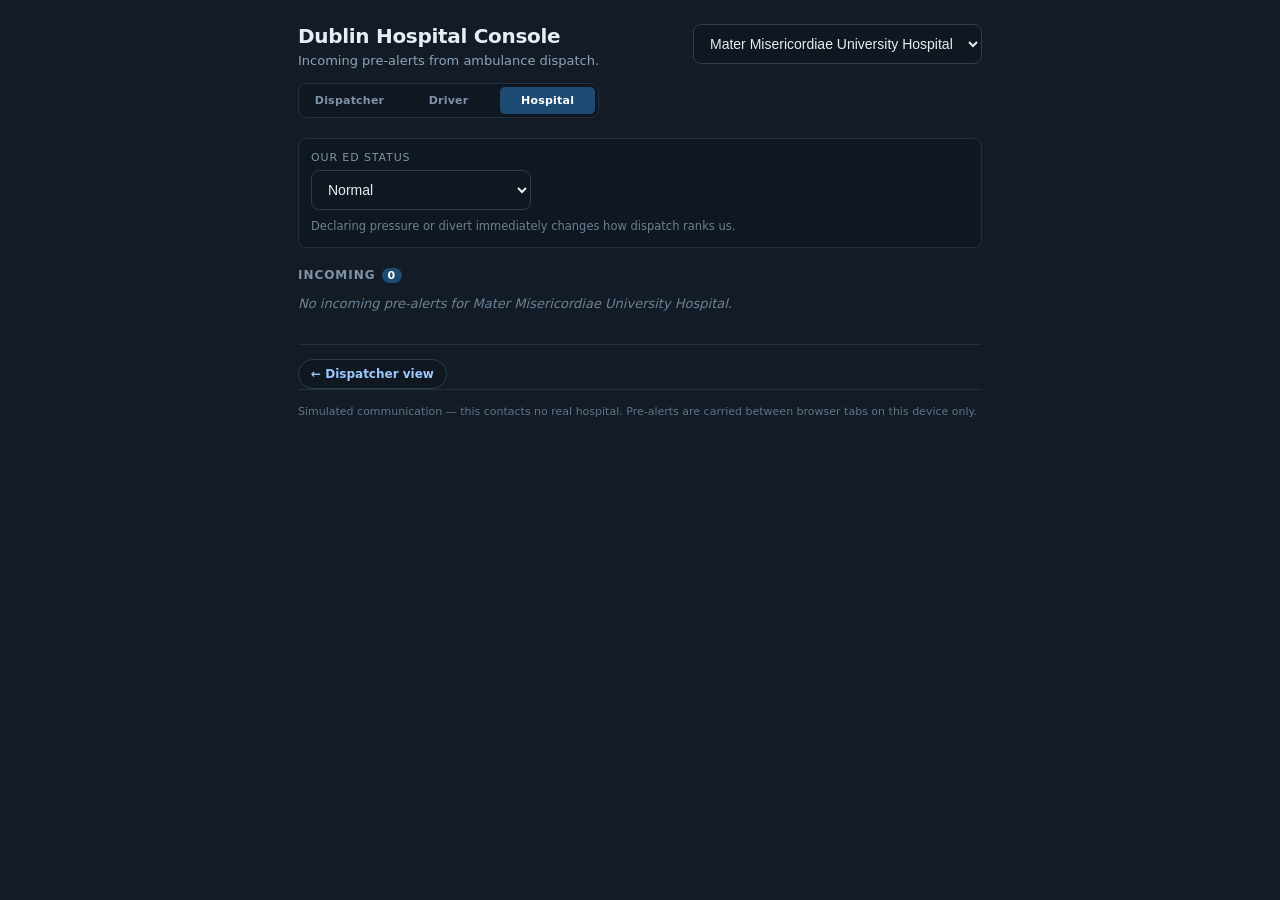
<file: hospital.html>
<!DOCTYPE html>
<html lang="en">
<head>
  <meta charset="utf-8">
  <meta name="viewport" content="width=device-width, initial-scale=1">
  <title>RapidCare Dublin — Hospital Console</title>
  <link rel="stylesheet" href="style.css">
</head>
<body>
  <div id="console">
    <header class="console-head">
      <div>
        <h1>Dublin Hospital Console</h1>
        <p class="sub">Incoming pre-alerts from ambulance dispatch.</p>
        <nav class="viewnav">
          <a href="index.html">Dispatcher</a>
          <a href="dispatch.html">Driver</a>
          <a href="hospital.html" class="active">Hospital</a>
        </nav>
      </div>
      <select id="hospital-picker" aria-label="This hospital"></select>
    </header>

    <section class="console-status">
      <span class="k">Our ED status</span>
      <select id="own-status">
        <option value="normal">Normal</option>
        <option value="pressure">Under pressure</option>
        <option value="divert">On divert</option>
      </select>
      <p class="hint">Declaring pressure or divert immediately changes how dispatch ranks us.</p>
    </section>

    <section>
      <h2>Incoming<span class="badge-count" id="alert-count" hidden>0</span></h2>
      <div id="alerts"></div>
    </section>

    <footer>
      <a href="index.html" class="deep-link">← Dispatcher view</a>
      <p class="note">Simulated communication — this contacts no real hospital. Pre-alerts are carried between browser tabs on this device only.</p>
    </footer>
  </div>

  <script type="module" src="hospital.js"></script>
</body>
</html>
</file>
<file: style.css>
* { box-sizing: border-box; }

html, body {
  margin: 0;
  height: 100%;
  font-family: system-ui, -apple-system, "Segoe UI", Roboto, sans-serif;
  color: #16202c;
  background: #0f1720;
}

#app {
  display: flex;
  height: 100%;
}

#panel {
  width: 380px;
  flex: 0 0 380px;
  background: #131c26;
  color: #e6edf5;
  padding: 22px 20px;
  overflow-y: auto;
  display: flex;
  flex-direction: column;
  gap: 20px;
}

#map {
  flex: 1 1 auto;
  height: 100%;
}

#panel h1 {
  font-size: 21px;
  margin: 0 0 4px;
  letter-spacing: -0.01em;
}

#panel h2 {
  font-size: 12px;
  text-transform: uppercase;
  letter-spacing: 0.08em;
  color: #7f93a8;
  margin: 0 0 12px;
}

.sub {
  margin: 0;
  font-size: 13px;
  color: #8ea3b8;
  line-height: 1.45;
}

.block {
  border-top: 1px solid #22303f;
  padding-top: 18px;
}

label {
  display: block;
  font-size: 12px;
  text-transform: uppercase;
  letter-spacing: 0.08em;
  color: #7f93a8;
  margin-bottom: 6px;
}

select {
  width: 100%;
  padding: 10px 12px;
  border-radius: 8px;
  border: 1px solid #2c3d4f;
  background: #0f1720;
  color: #e6edf5;
  font-size: 14px;
}

/* ---- condition toggle chips (real checkboxes underneath, styled as chips) ---- */
.checks {
  display: flex;
  flex-wrap: wrap;
  gap: 8px;
  margin-bottom: 14px;
}

label.checkbox {
  display: flex;
  align-items: center;
  gap: 8px;
  text-transform: none;
  letter-spacing: 0;
  font-size: 13px;
  font-weight: 500;
  color: #a9bccf;
  background: #0f1720;
  border: 1px solid #2c3d4f;
  border-radius: 999px;
  padding: 10px 16px;
  cursor: pointer;
  margin: 0;
  transition: background 0.12s, border-color 0.12s, color 0.12s;
}

label.checkbox:hover { border-color: #3a4d61; }

label.checkbox:has(input:checked),
label.checkbox.active {
  background: #17293a;
  border-color: #3aa0ff;
  color: #e6edf5;
}

label.checkbox input {
  margin: 0;
  width: 16px;
  height: 16px;
  accent-color: #3aa0ff;
  cursor: pointer;
}

.empty {
  font-size: 13px;
  color: #6d8095;
  font-style: italic;
}

/* ---- condition sub-fields (breathing / severity / age) ---- */
.field-grid {
  display: grid;
  grid-template-columns: 1fr 1fr 1fr;
  gap: 8px;
}

.field-label {
  font-size: 10.5px;
  margin: 0;
}

.field-label select { margin-top: 4px; font-size: 13px; padding: 8px 8px; }

.when {
  display: grid;
  grid-template-columns: 1fr 1fr 0.8fr;
  gap: 6px;
}

.when select { font-size: 13px; padding: 8px 6px; }

/* ---- header deep links ---- */
.deep-links {
  display: flex;
  gap: 8px;
  margin-top: 12px;
  flex-wrap: wrap;
}

.deep-link {
  display: inline-flex;
  align-items: center;
  gap: 6px;
  background: #0f1720;
  border: 1px solid #2c3d4f;
  color: #9cc8ff;
  text-decoration: none;
  font-size: 12px;
  font-weight: 600;
  padding: 7px 12px;
  border-radius: 999px;
}

.deep-link:hover { border-color: #3aa0ff; background: #17293a; }

.hint {
  font-size: 11.5px;
  line-height: 1.45;
  color: #6d8095;
  margin: 0 0 10px;
}

/* ---- collapsible sub-sections ---- */
details.advanced-block { padding-top: 0; }
details.advanced-block > summary {
  list-style: none;
  cursor: pointer;
  padding-top: 18px;
  display: flex;
  align-items: center;
  gap: 6px;
}
details.advanced-block > summary::-webkit-details-marker { display: none; }
details.advanced-block > summary::before {
  content: "▸";
  color: #7f93a8;
  font-size: 11px;
  transition: transform 0.12s;
}
details.advanced-block[open] > summary::before { transform: rotate(90deg); }
.inline-h2 { display: inline; margin: 0; }
details.advanced-block > .hint,
details.advanced-block > .when,
details.advanced-block > .note { margin-top: 10px; }

.manual-coords {
  margin-top: 8px;
}
.manual-coords summary {
  list-style: none;
  cursor: pointer;
  font-size: 12px;
  color: #7f93a8;
  padding: 4px 0;
}
.manual-coords summary::-webkit-details-marker { display: none; }
.manual-coords summary:hover { color: #a9bccf; }

.latlng {
  display: grid;
  grid-template-columns: 1fr 1fr auto;
  gap: 6px;
  margin-top: 8px;
}

.latlng input {
  width: 100%;
  padding: 7px 8px;
  border-radius: 6px;
  border: 1px solid #2c3d4f;
  background: #0f1720;
  color: #e6edf5;
  font-size: 13px;
}

button {
  padding: 8px 14px;
  border-radius: 8px;
  border: 1px solid #2c3d4f;
  background: #1d2c3c;
  color: #e6edf5;
  font-size: 13px;
  cursor: pointer;
}

button:hover { background: #26384c; }

button.ghost {
  width: 100%;
  margin-top: 8px;
  background: transparent;
}

.wide-btn {
  width: 100%;
  min-height: 44px;
  font-size: 14px;
  font-weight: 600;
  margin-top: 10px;
}

.pathway {
  font-size: 14px;
  font-weight: 600;
  color: #ffffff;
  background: #17293a;
  border-radius: 6px;
  padding: 9px 11px;
  margin-bottom: 10px;
}

.pathway-label {
  display: block;
  font-size: 10px;
  font-weight: 600;
  text-transform: uppercase;
  letter-spacing: 0.09em;
  color: #6bb2f5;
  margin-bottom: 2px;
}

.rationale, .reasons {
  margin: 0 0 12px;
  padding-left: 16px;
  font-size: 12px;
  line-height: 1.55;
  color: #8ea3b8;
}

.reasons { margin: 8px 0 0; font-size: 11.5px; }

.chips { display: flex; flex-wrap: wrap; gap: 4px; margin-bottom: 8px; }

.chip {
  font-size: 9.5px;
  font-weight: 700;
  letter-spacing: 0.06em;
  color: #6fe3a5;
  background: rgba(111, 227, 165, 0.12);
  border: 1px solid rgba(111, 227, 165, 0.3);
  border-radius: 3px;
  padding: 2px 5px;
}

.chip.unverified {
  color: #ffd479;
  background: rgba(255, 212, 121, 0.1);
  border-color: rgba(255, 212, 121, 0.32);
}

/* Simulated values must never read as measured. */
.simulated {
  color: #c58bf0;
  white-space: nowrap;
}

.simulated em {
  font-style: normal;
  font-size: 9px;
  text-transform: uppercase;
  letter-spacing: 0.09em;
  color: #8f6cad;
  background: rgba(197, 139, 240, 0.12);
  border: 1px solid rgba(197, 139, 240, 0.28);
  border-radius: 3px;
  padding: 1px 4px;
  margin-left: 6px;
  vertical-align: middle;
}

.v.divert .simulated { color: #ff8f8f; }
.v.pressure .simulated { color: #ffd479; }

.warn {
  font-size: 12.5px;
  line-height: 1.5;
  color: #ffd479;
  background: rgba(255, 212, 121, 0.08);
  border-left: 3px solid #ffd479;
  border-radius: 0 6px 6px 0;
  padding: 9px 11px;
  margin: 0 0 12px;
}

.bypass {
  font-size: 12px;
  line-height: 1.5;
  color: #8ea3b8;
  border-top: 1px solid #22303f;
  padding-top: 10px;
  margin: 12px 0 0;
}

.bypass strong { color: #a9bccf; }

.cap-row {
  display: flex;
  align-items: center;
  gap: 8px;
  padding: 4px 0;
}

.cap-name {
  flex: 1 1 auto;
  font-size: 12px;
  color: #a9bccf;
  overflow: hidden;
  text-overflow: ellipsis;
  white-space: nowrap;
}

.cap-select {
  width: auto;
  flex: 0 0 92px;
  font-size: 12px;
  padding: 4px 6px;
}

code {
  font-size: 10.5px;
  color: #8ea3b8;
  background: #0f1720;
  padding: 1px 4px;
  border-radius: 3px;
}

/* Modelled values are visually distinct from measured ones. */
.modelled {
  color: #ffd479;
  white-space: nowrap;
}

.modelled em {
  font-style: normal;
  font-size: 9px;
  text-transform: uppercase;
  letter-spacing: 0.09em;
  color: #9a8047;
  background: rgba(255, 212, 121, 0.12);
  border: 1px solid rgba(255, 212, 121, 0.28);
  border-radius: 3px;
  padding: 1px 4px;
  margin-left: 6px;
  vertical-align: middle;
}

.eta .modelled em { font-size: 9px; }

.muted { color: #6d8095; }

.card {
  border: 1px solid #22303f;
  border-radius: 8px;
  padding: 12px;
  margin-top: 10px;
  background: #0f1720;
}

.card.best {
  border-color: #2f5f8a;
  background: #101d2b;
}

.card-label {
  font-size: 10px;
  text-transform: uppercase;
  letter-spacing: 0.09em;
  color: #7f93a8;
  margin: 0 0 6px;
}

.card.best .card-label { color: #6bb2f5; }

.row.site { border-bottom: 1px solid #1d2936; }

.verdict {
  font-size: 13px;
  line-height: 1.5;
  color: #e6edf5;
  background: #17293a;
  border-left: 3px solid #3aa0ff;
  border-radius: 0 6px 6px 0;
  padding: 10px 12px;
  margin: 14px 0 0;
}

.verdict.ok {
  border-left-color: #2ecc71;
  color: #a9bccf;
}

.verdict strong { color: #ffffff; }

.row {
  display: flex;
  justify-content: space-between;
  gap: 12px;
  padding: 6px 0;
  font-size: 13px;
  border-bottom: 1px solid #1d2936;
}

.row:last-child { border-bottom: 0; }
.row .k { color: #7f93a8; }
.row .v { text-align: right; font-variant-numeric: tabular-nums; }

.hospital-name {
  font-size: 16px;
  font-weight: 600;
  line-height: 1.3;
  margin: 0 0 10px;
  color: #6fe3a5;
}

.eta {
  font-size: 28px;
  font-weight: 700;
  font-variant-numeric: tabular-nums;
  color: #ffffff;
  margin: 4px 0 12px;
}

.eta small {
  font-size: 13px;
  font-weight: 500;
  color: #8ea3b8;
  margin-left: 6px;
}

.status {
  font-size: 13px;
  color: #8ea3b8;
  margin: 8px 0 0;
}

.status.error { color: #ff8f8f; }

#candidates {
  margin: 0;
  padding: 0;
  list-style: none;
  font-size: 12.5px;
  color: #a9bccf;
}

#candidates li {
  display: flex;
  justify-content: space-between;
  gap: 10px;
  padding: 5px 0;
  border-bottom: 1px solid #1d2936;
}

#candidates li:last-child { border-bottom: 0; }

.cand-v {
  color: #7f93a8;
  text-align: right;
  white-space: nowrap;
  font-variant-numeric: tabular-nums;
}

footer { margin-top: auto; }

footer h2 {
  font-size: 12px;
  text-transform: uppercase;
  letter-spacing: 0.08em;
  color: #7f93a8;
  margin: 0 0 8px;
}

.note + .note { border-top: 0; padding-top: 8px; }

.note strong { color: #8ea3b8; font-weight: 600; }

.note {
  font-size: 11px;
  line-height: 1.5;
  color: #5f7386;
  margin: 0;
  border-top: 1px solid #22303f;
  padding-top: 14px;
}

.leaflet-container { background: #a8c8d8; }

@media (max-width: 780px) {
  #app { flex-direction: column; }
  #panel { width: 100%; flex: 0 0 auto; max-height: 45%; }
  #map { flex: 1 1 auto; min-height: 300px; }
}

/* ---- pre-alert + hospital console ---- */

.prealert {
  border-top: 1px solid #22303f;
  margin-top: 14px;
  padding-top: 12px;
}

.prealert select { margin-bottom: 8px; }
.prealert button { width: 100%; background: #1d4b73; border-color: #2f5f8a; }
.prealert button:hover { background: #245a89; }

.alert-sent {
  font-size: 12px;
  color: #6fe3a5;
  margin: 8px 0 0;
  line-height: 1.45;
}

#console {
  max-width: 720px;
  margin: 0 auto;
  padding: 24px 18px 40px;
  color: #e6edf5;
  display: flex;
  flex-direction: column;
  gap: 20px;
}

body:has(#console) { background: #131c26; overflow-y: auto; }

.console-head {
  display: flex;
  align-items: flex-start;
  justify-content: space-between;
  gap: 16px;
  flex-wrap: wrap;
}

.console-head h1 { font-size: 20px; margin: 0 0 4px; }
.console-head select { width: auto; min-width: 220px; max-width: 100%; }

#console h2 {
  font-size: 12px;
  text-transform: uppercase;
  letter-spacing: 0.08em;
  color: #7f93a8;
  margin: 0 0 10px;
}

.console-status {
  border: 1px solid #22303f;
  border-radius: 8px;
  padding: 12px;
  background: #0f1720;
}

.console-status .k {
  display: block;
  font-size: 11px;
  text-transform: uppercase;
  letter-spacing: 0.08em;
  color: #7f93a8;
  margin-bottom: 6px;
}

.console-status select { max-width: 220px; }
.console-status .hint { margin: 8px 0 0; }

.alert {
  border: 1px solid #2f5f8a;
  border-left: 3px solid #3aa0ff;
  border-radius: 8px;
  padding: 12px;
  margin-bottom: 10px;
  background: #101d2b;
}

.alert.acked { border-color: #22303f; border-left-color: #2ecc71; background: #0f1720; }

.alert-head {
  display: flex;
  justify-content: space-between;
  font-size: 11px;
  margin-bottom: 6px;
}

.case-ref { font-weight: 700; letter-spacing: 0.04em; color: #6bb2f5; }
.ago { color: #6d8095; }

.alert-pathway {
  font-size: 15px;
  font-weight: 600;
  margin: 0 0 8px;
  color: #ffffff;
}

.alert-actions { margin-top: 10px; }
.alert-actions button { background: #1d4b73; border-color: #2f5f8a; }

.acked-tag {
  font-size: 11px;
  text-transform: uppercase;
  letter-spacing: 0.08em;
  color: #6fe3a5;
}

#console footer { border-top: 1px solid #22303f; padding-top: 14px; }

/* ================= demo polish ================= */

.viewnav {
  display: flex;
  gap: 4px;
  margin: 12px 0 0;
  background: #0f1720;
  border: 1px solid #22303f;
  border-radius: 8px;
  padding: 3px;
}

.viewnav a {
  flex: 1 1 0;
  text-align: center;
  font-size: 11px;
  font-weight: 600;
  letter-spacing: 0.02em;
  color: #7f93a8;
  text-decoration: none;
  padding: 7px 4px;
  border-radius: 5px;
  transition: background .15s, color .15s;
}

.viewnav a:hover { color: #cfe0f0; background: #17293a; }

.viewnav a.active {
  background: #1d4b73;
  color: #ffffff;
}

/* --- loading --- */

.loading {
  display: flex;
  align-items: center;
  gap: 10px;
  font-size: 13px;
  color: #8ea3b8;
  padding: 6px 0;
}

.spinner {
  width: 14px;
  height: 14px;
  border: 2px solid #2c3d4f;
  border-top-color: #3aa0ff;
  border-radius: 50%;
  animation: spin .7s linear infinite;
  flex: 0 0 auto;
}

@keyframes spin { to { transform: rotate(360deg); } }

.skeleton {
  margin-top: 10px;
  border: 1px solid #22303f;
  border-radius: 8px;
  padding: 12px;
  background: #0f1720;
}

.sk-line {
  height: 9px;
  border-radius: 4px;
  background: linear-gradient(90deg, #1a2735 25%, #22303f 50%, #1a2735 75%);
  background-size: 200% 100%;
  animation: shimmer 1.2s infinite;
  margin-bottom: 8px;
}

.sk-line.w60 { width: 60%; }
.sk-line.w40 { width: 40%; }
.sk-line:last-child { margin-bottom: 0; }

@keyframes shimmer {
  from { background-position: 200% 0; }
  to { background-position: -200% 0; }
}

/* --- transitions --- */

#results-body > * { animation: rise .28s ease both; }

@keyframes rise {
  from { opacity: 0; transform: translateY(4px); }
  to { opacity: 1; transform: none; }
}

.card { transition: border-color .2s, background .2s; }
.card.best { box-shadow: 0 0 0 1px rgba(58,160,255,.18), 0 6px 18px -10px rgba(0,0,0,.7); }

.flash { animation: flash 1.1s ease; }

@keyframes flash {
  0%   { box-shadow: 0 0 0 0 rgba(58,160,255,.55); }
  70%  { box-shadow: 0 0 0 10px rgba(58,160,255,0); }
  100% { box-shadow: 0 0 0 0 rgba(58,160,255,0); }
}

/* --- alerts --- */

.alert { animation: rise .3s ease both; }
.alert.fresh { animation: rise .3s ease both, flash 1.2s ease; }

.badge-count {
  display: inline-block;
  min-width: 18px;
  padding: 1px 6px;
  border-radius: 9px;
  background: #1d4b73;
  color: #fff;
  font-size: 11px;
  font-weight: 700;
  text-align: center;
  margin-left: 6px;
}

.toast {
  position: fixed;
  left: 50%;
  bottom: 22px;
  transform: translateX(-50%);
  background: #1d4b73;
  color: #fff;
  border: 1px solid #3aa0ff;
  border-radius: 8px;
  padding: 10px 16px;
  font-size: 13px;
  font-weight: 600;
  box-shadow: 0 10px 30px -12px rgba(0,0,0,.85);
  z-index: 9999;
  animation: rise .25s ease both;
}

/* --- misc polish --- */

#panel::-webkit-scrollbar, #console::-webkit-scrollbar { width: 9px; }
#panel::-webkit-scrollbar-thumb, #console::-webkit-scrollbar-thumb {
  background: #22303f; border-radius: 5px;
}

button:active { transform: translateY(1px); }
button:focus-visible, select:focus-visible, input:focus-visible {
  outline: 2px solid #3aa0ff;
  outline-offset: 1px;
}

.prealert button { font-weight: 600; }

.console-head h1, #panel h1 { letter-spacing: -0.015em; }

/* ---- crew hand-off (dispatcher -> driver console) ---- */

.crew-dispatch {
  border-top: 1px solid #22303f;
  margin-top: 14px;
  padding-top: 12px;
}

.crew-title {
  margin: 0 0 8px;
  font-size: 12px;
  font-weight: 700;
  letter-spacing: .07em;
  text-transform: uppercase;
  color: #8ea3b8;
}

.crew-dispatch select { margin-bottom: 8px; }
.crew-dispatch button { width: 100%; background: #1d5c93; border-color: #3a86c8; font-weight: 600; }
.crew-dispatch button:hover { background: #2470b3; }
.crew-dispatch .hint { margin-top: 8px; }

.crew-card {
  background: #101c28;
  border: 1px solid #22303f;
  border-radius: 8px;
  padding: 12px;
}

.crew-head {
  display: flex;
  justify-content: space-between;
  align-items: baseline;
  gap: 10px;
  margin-bottom: 8px;
}

.crew-status {
  font-size: 12px;
  color: #8ea3b8;
  text-align: right;
}

.crew-status.on-scene { color: #ffd479; }
.crew-status.en-route { color: #3aa0ff; }
.crew-status.arrived,
.crew-status.handover { color: #6fe3a5; }

.crew-amend-label {
  margin: 10px 0 4px;
  font-size: 12px;
  font-weight: 700;
  color: #ffd479;
}
</file>
